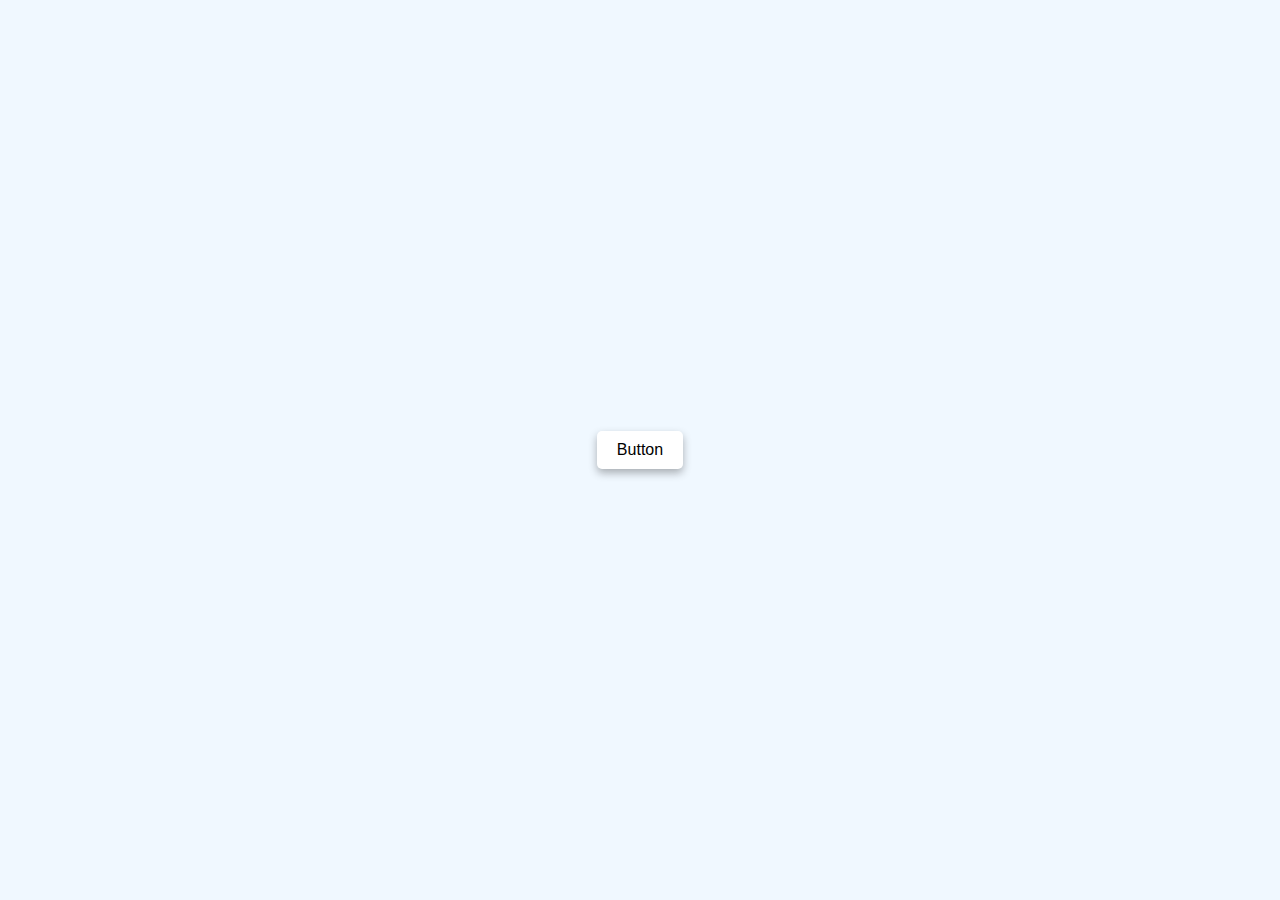
<file: Button-Effect/index.html>
<!DOCTYPE html>
<html lang="en">
  <head>
    <meta charset="UTF-8" />
    <meta http-equiv="X-UA-Compatible" content="IE=edge" />
    <meta name="viewport" content="width=device-width, initial-scale=1.0" />
    <title>Button Ripple Effect</title>
    <link rel="stylesheet" href="style.css" />
  </head>
  <body>
    <a href="style.css" class="btn"><span>Button</span></a>
    <script src="Script.js"></script>
  </body>
</html>
</file>
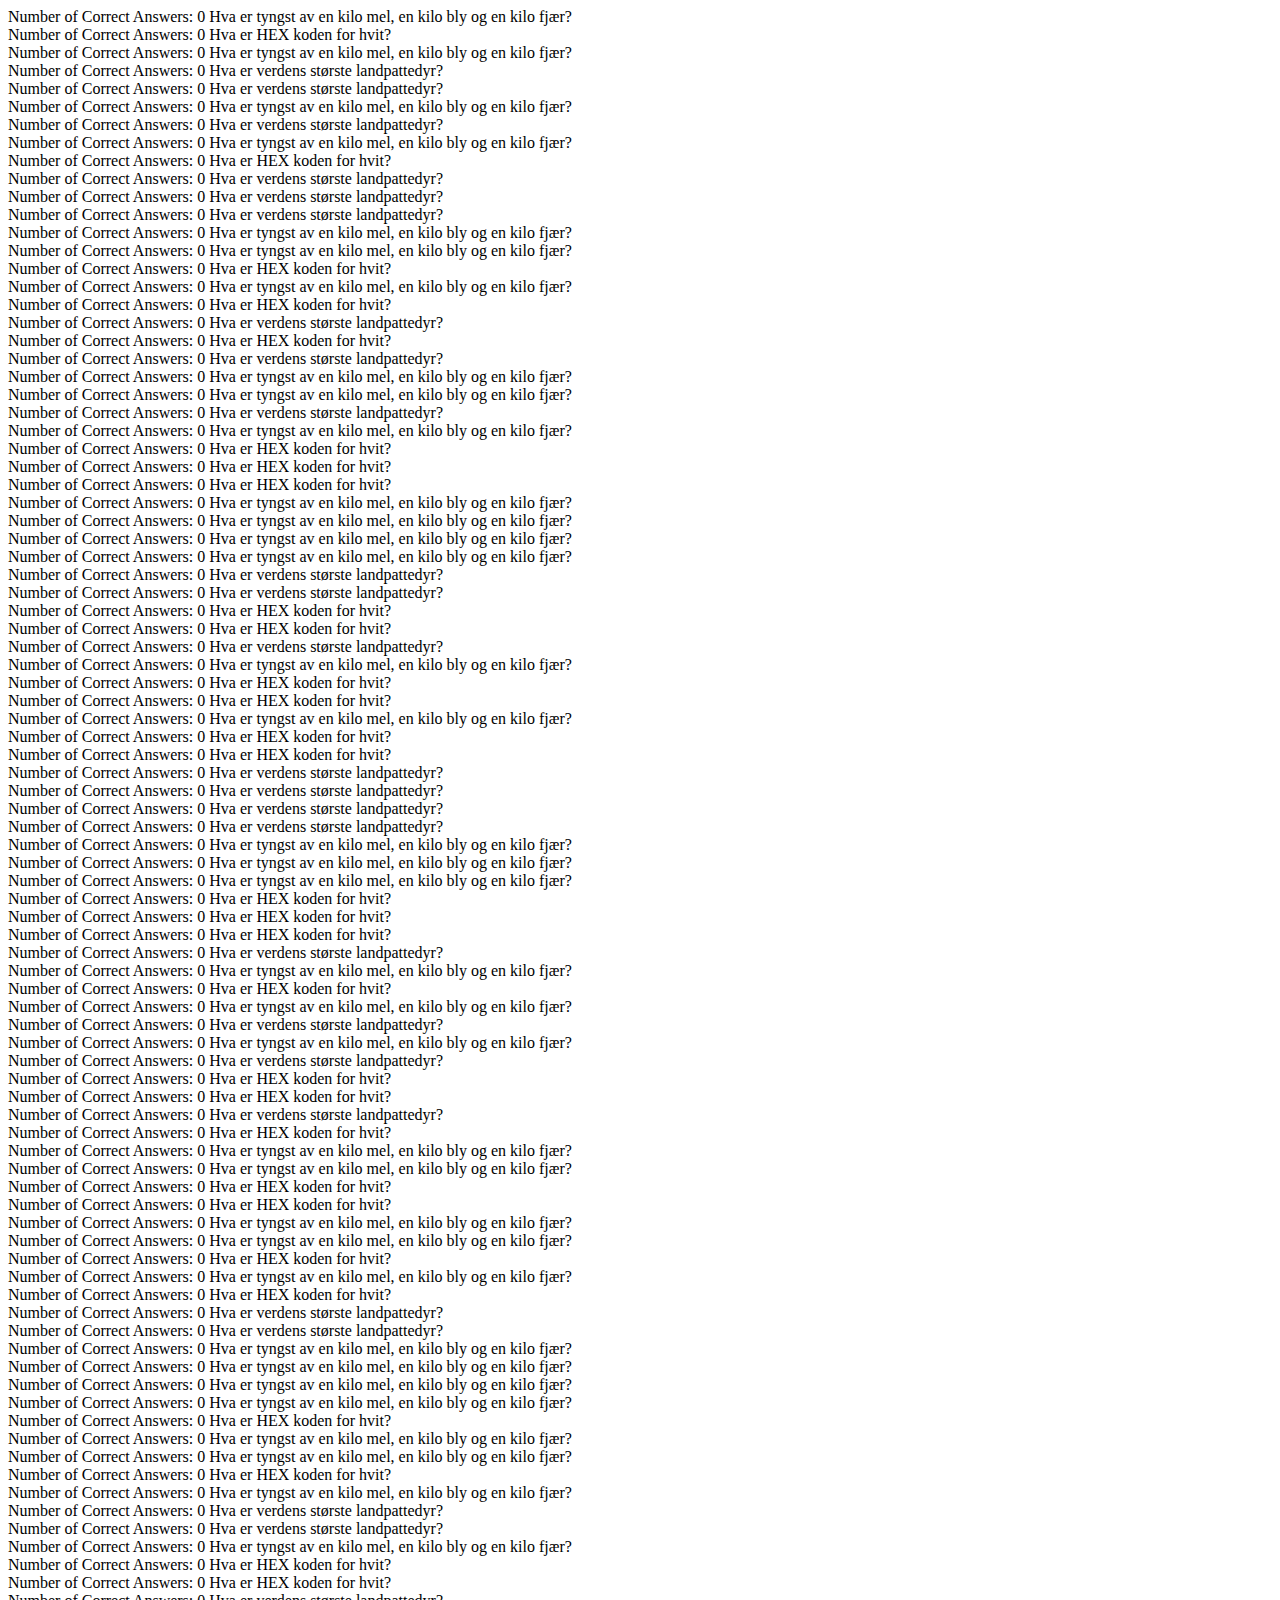
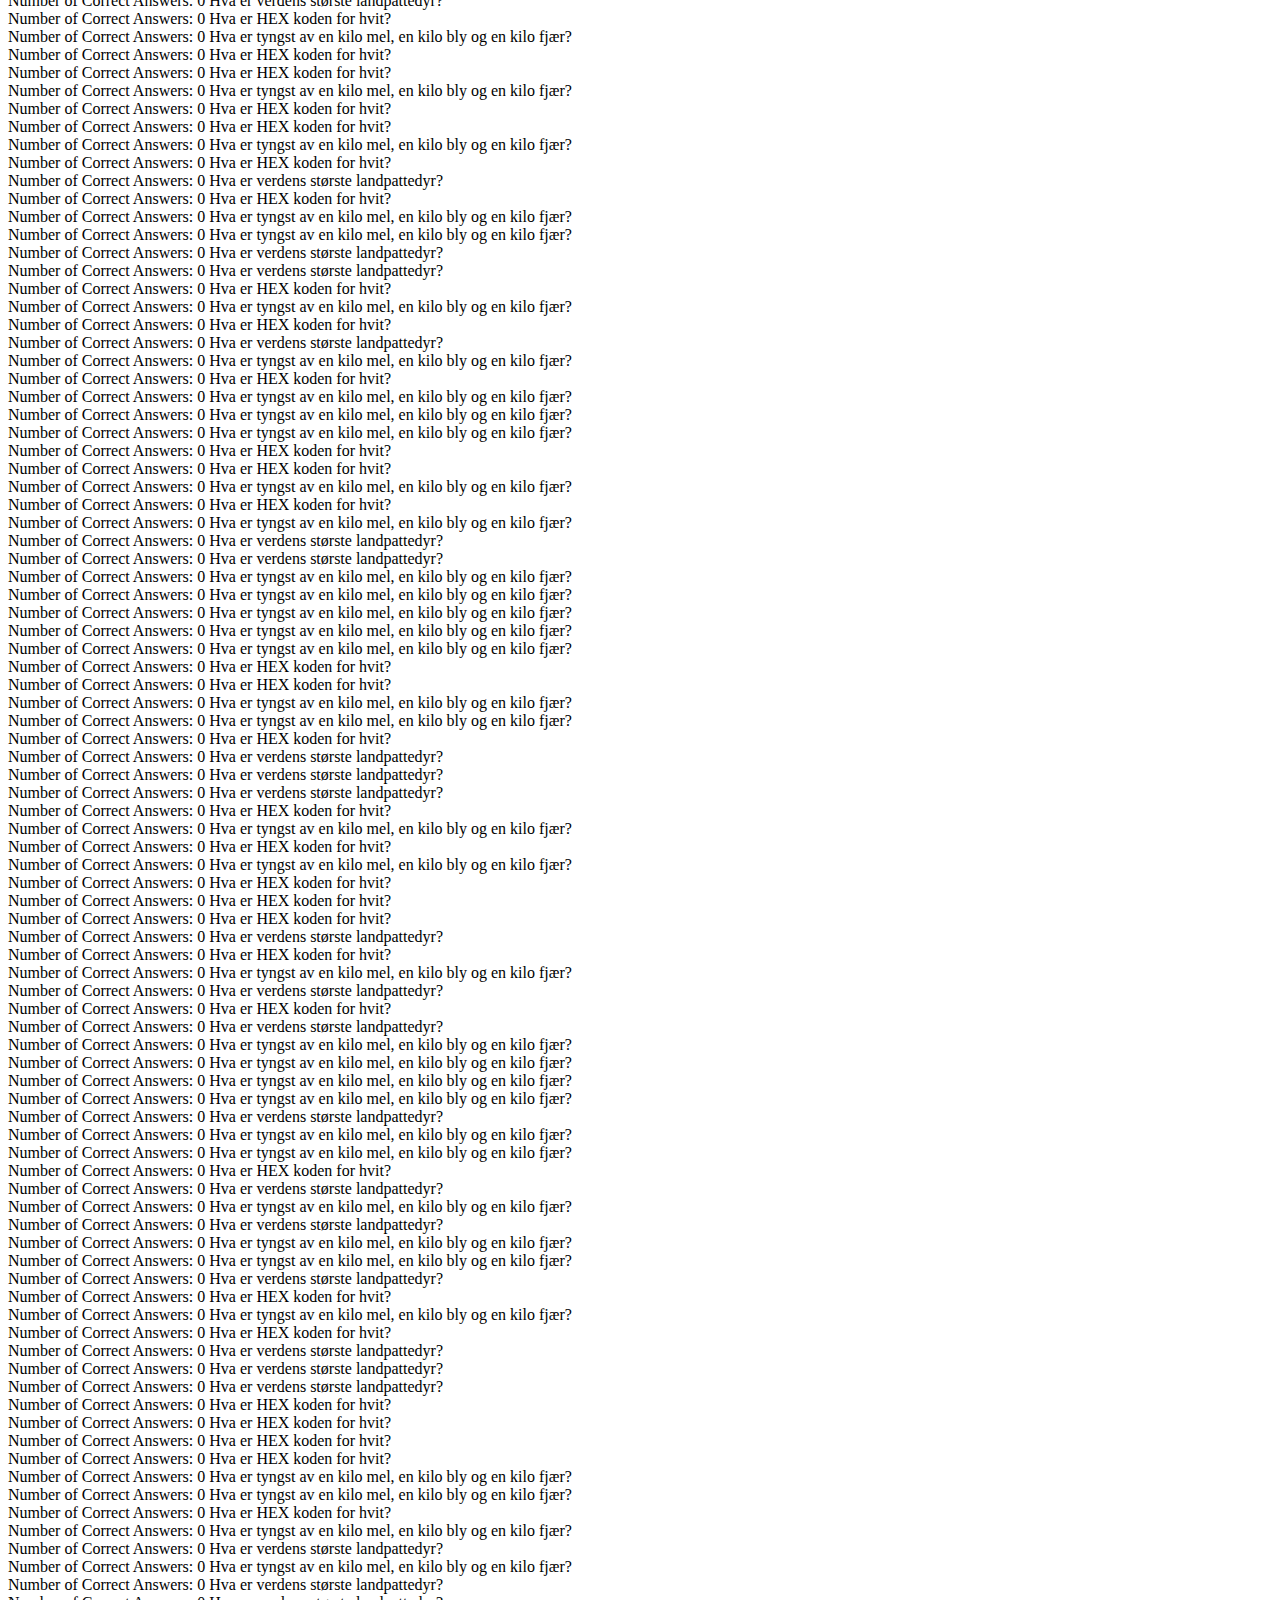
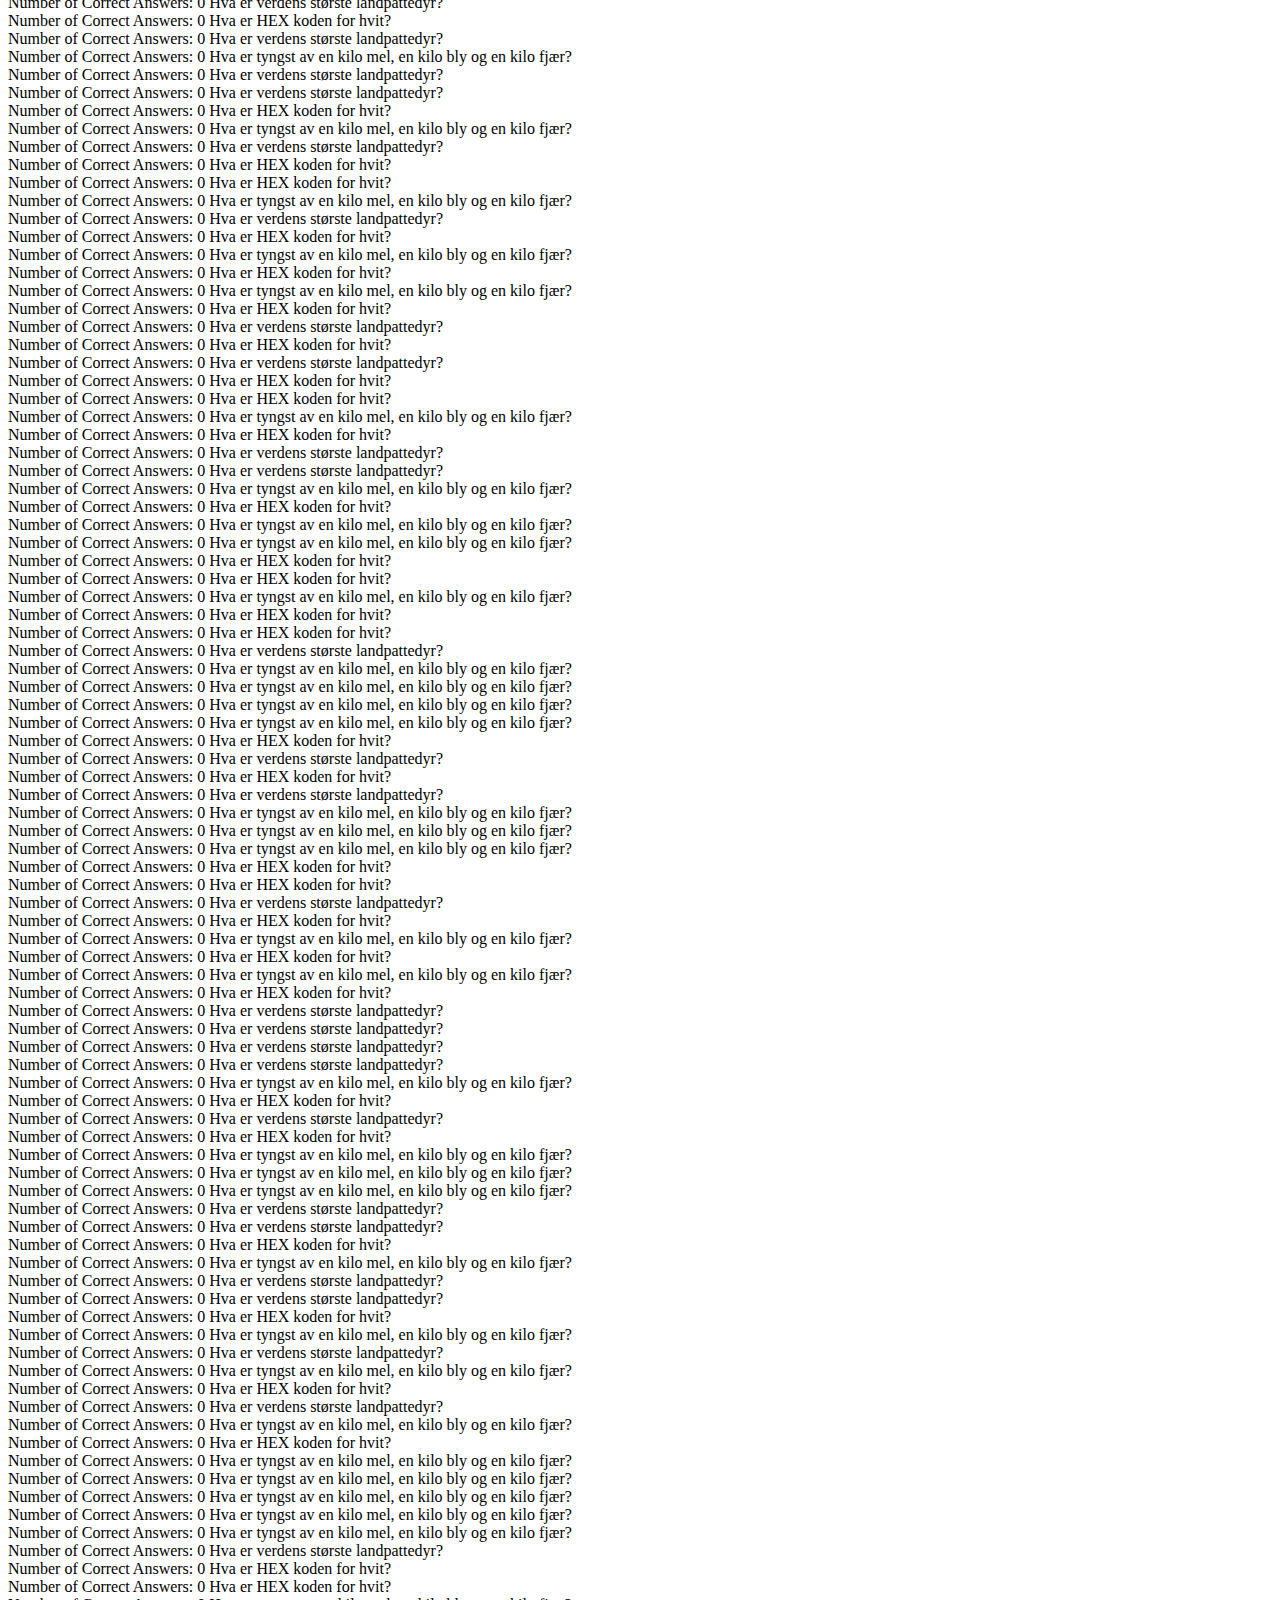
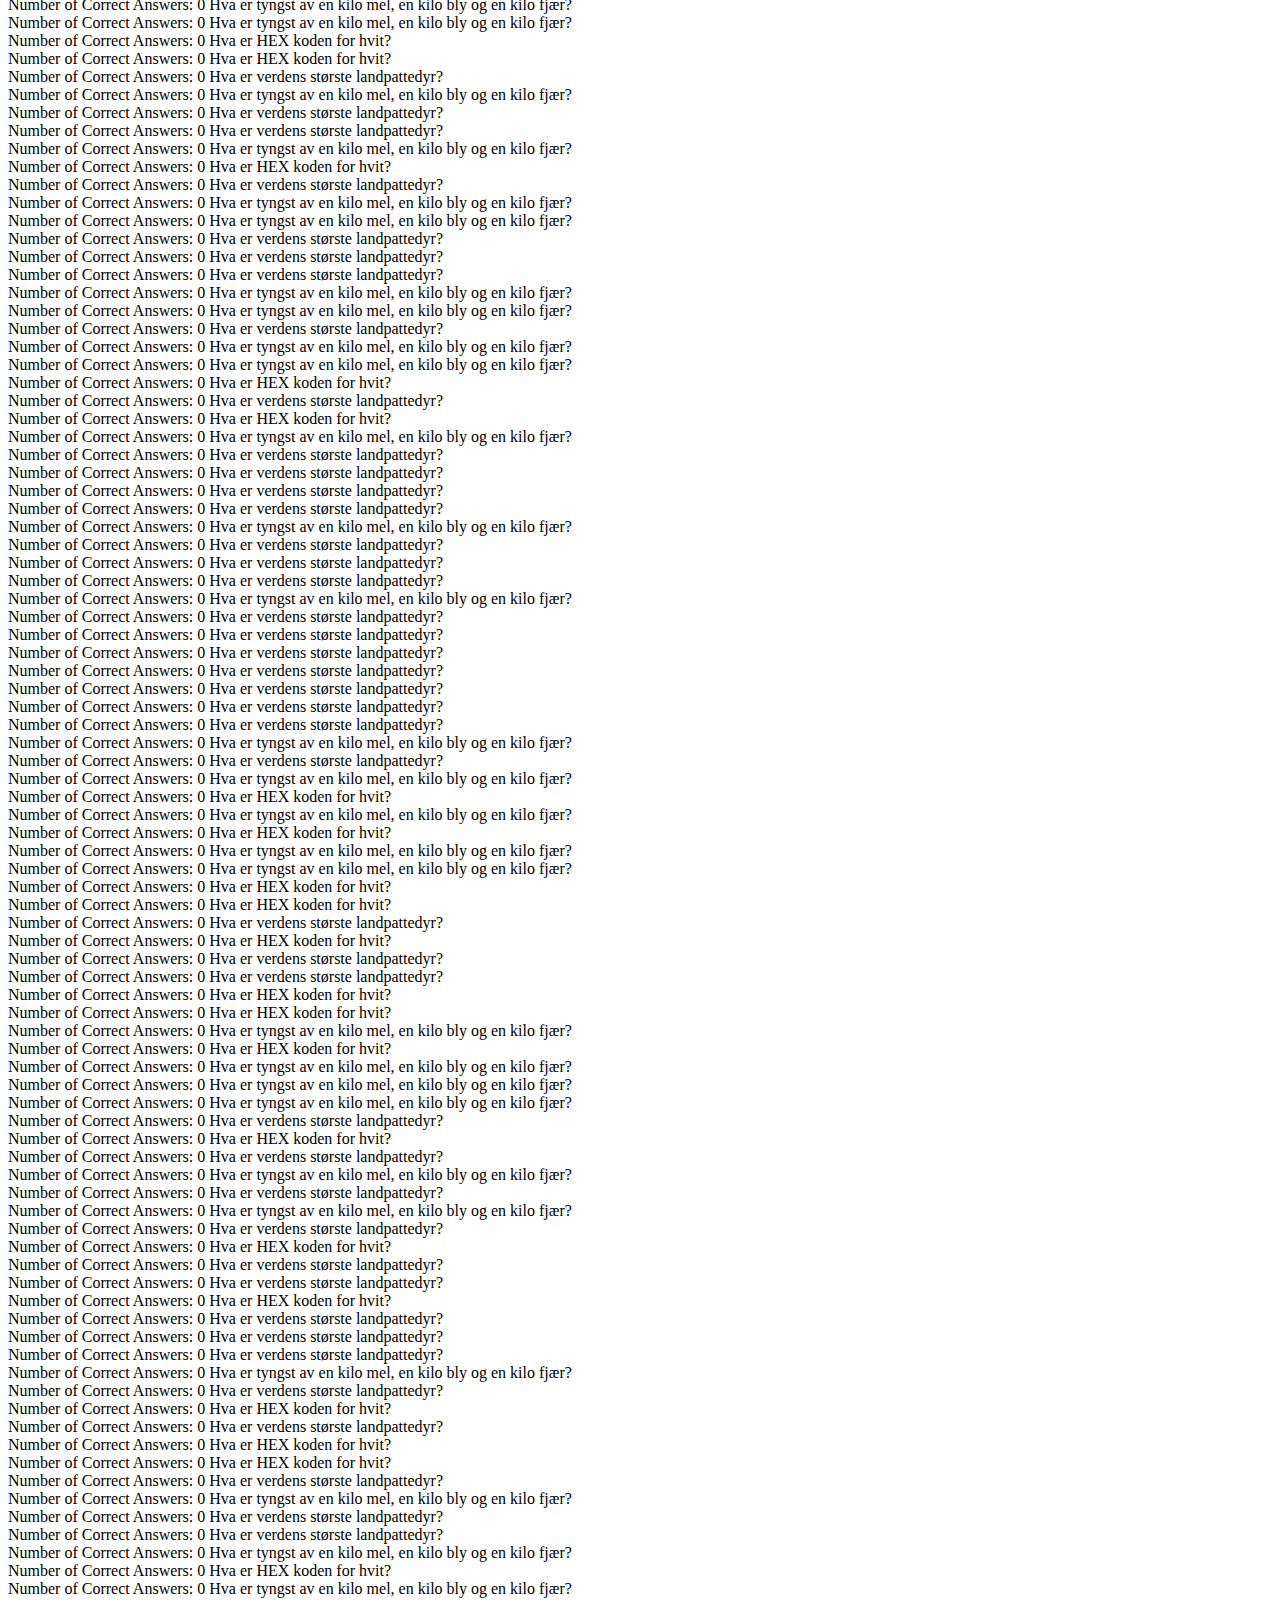
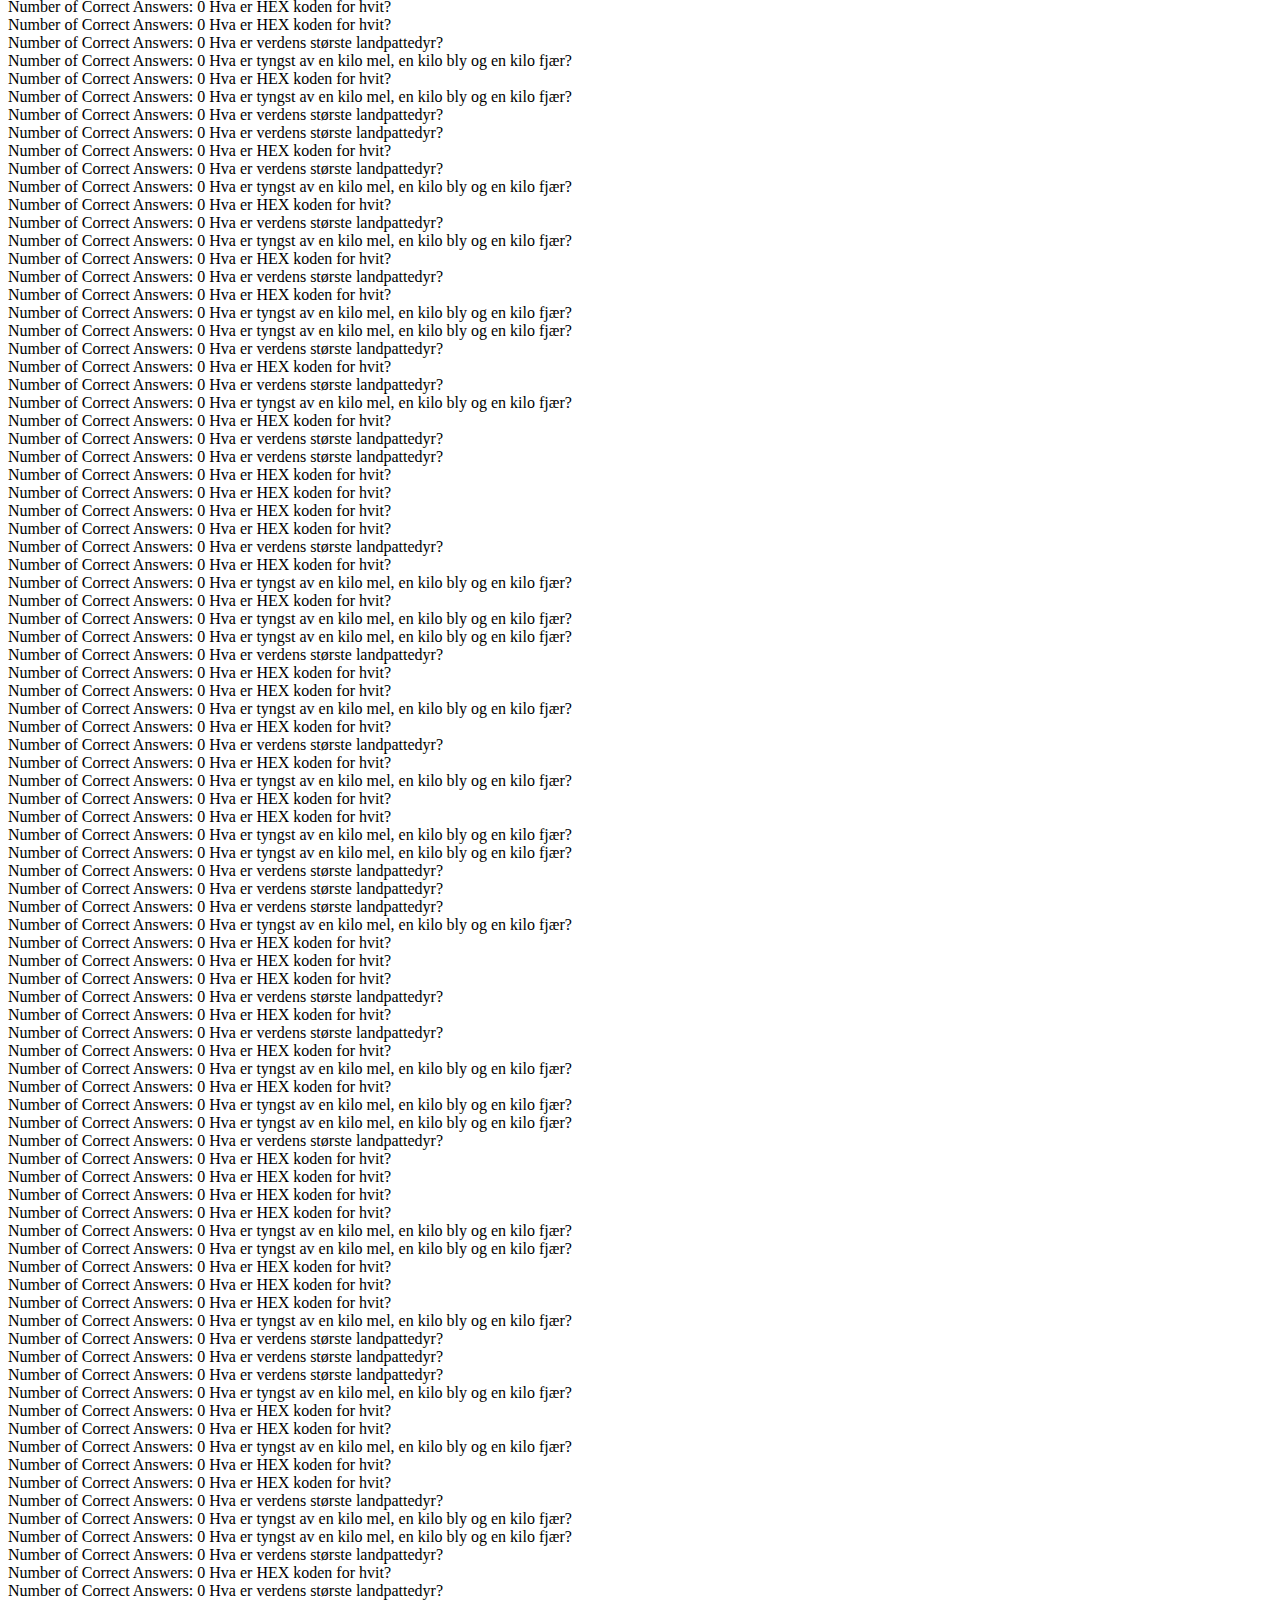
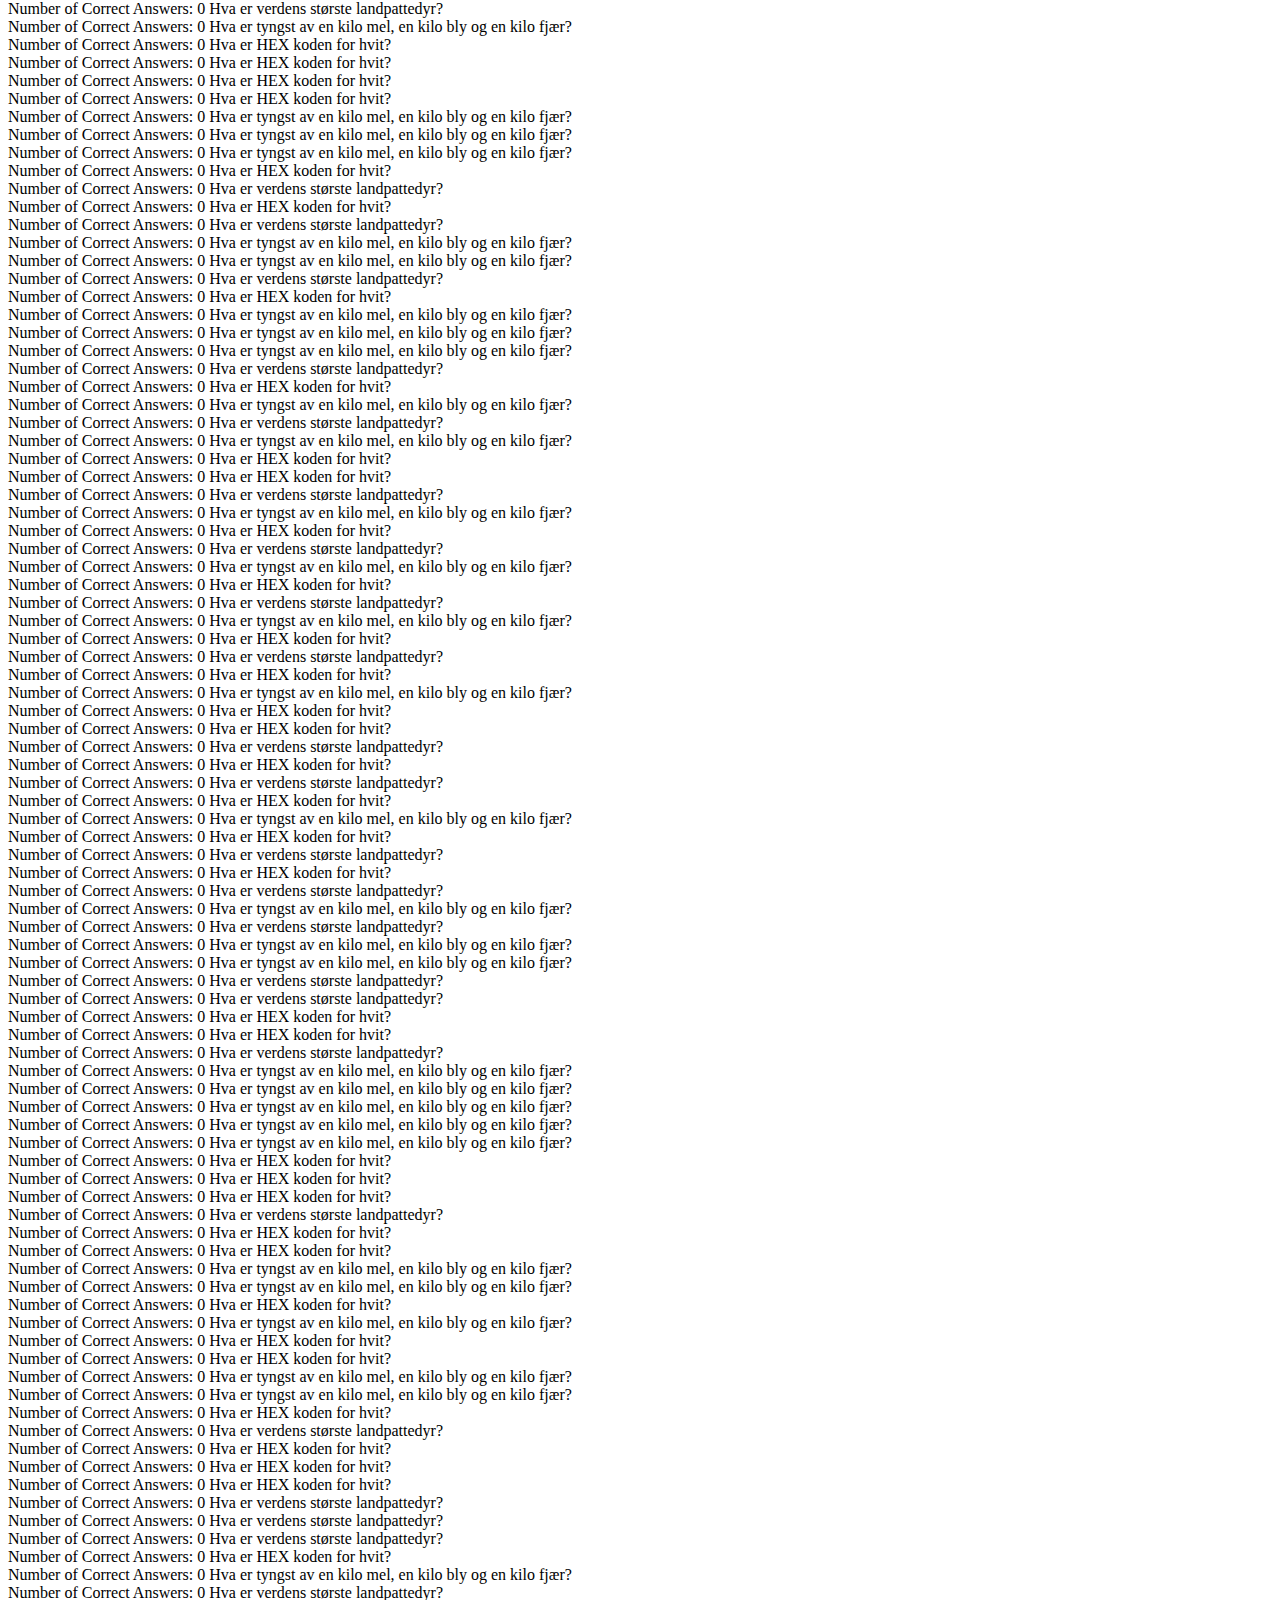
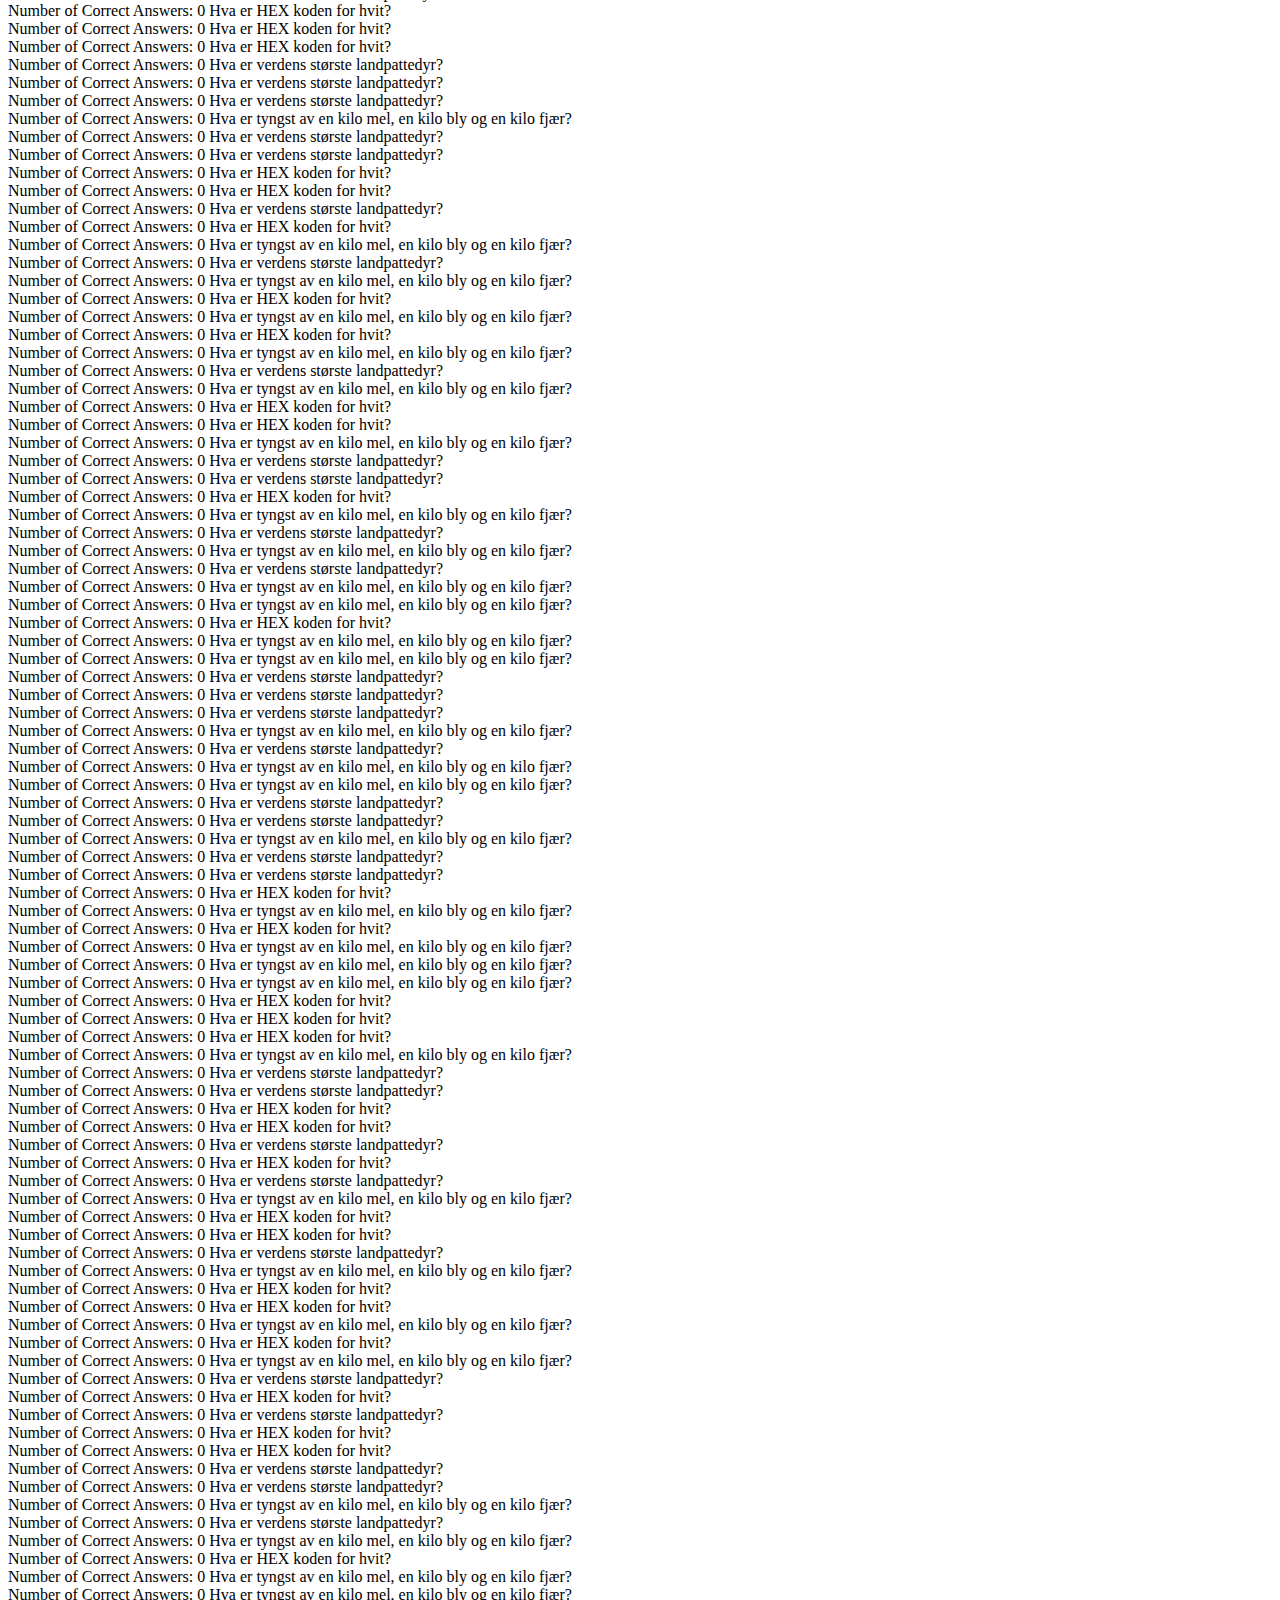
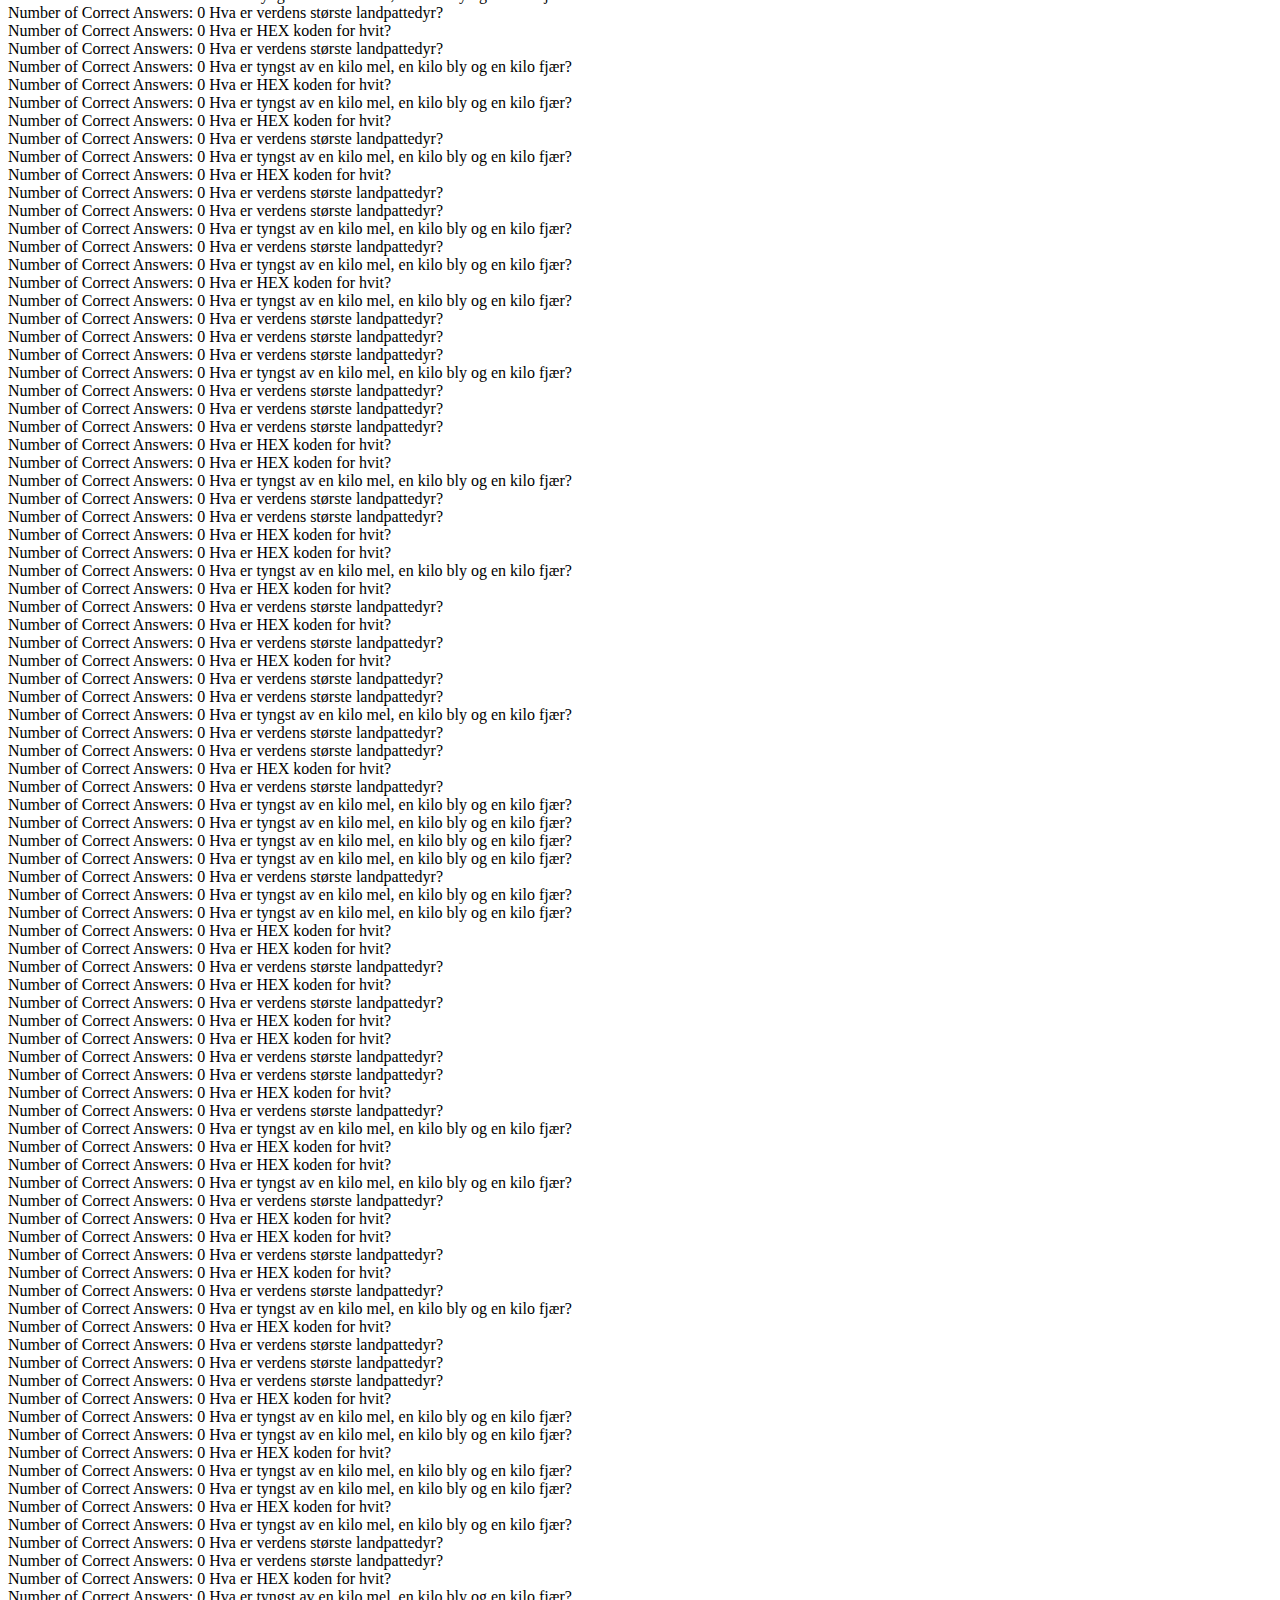
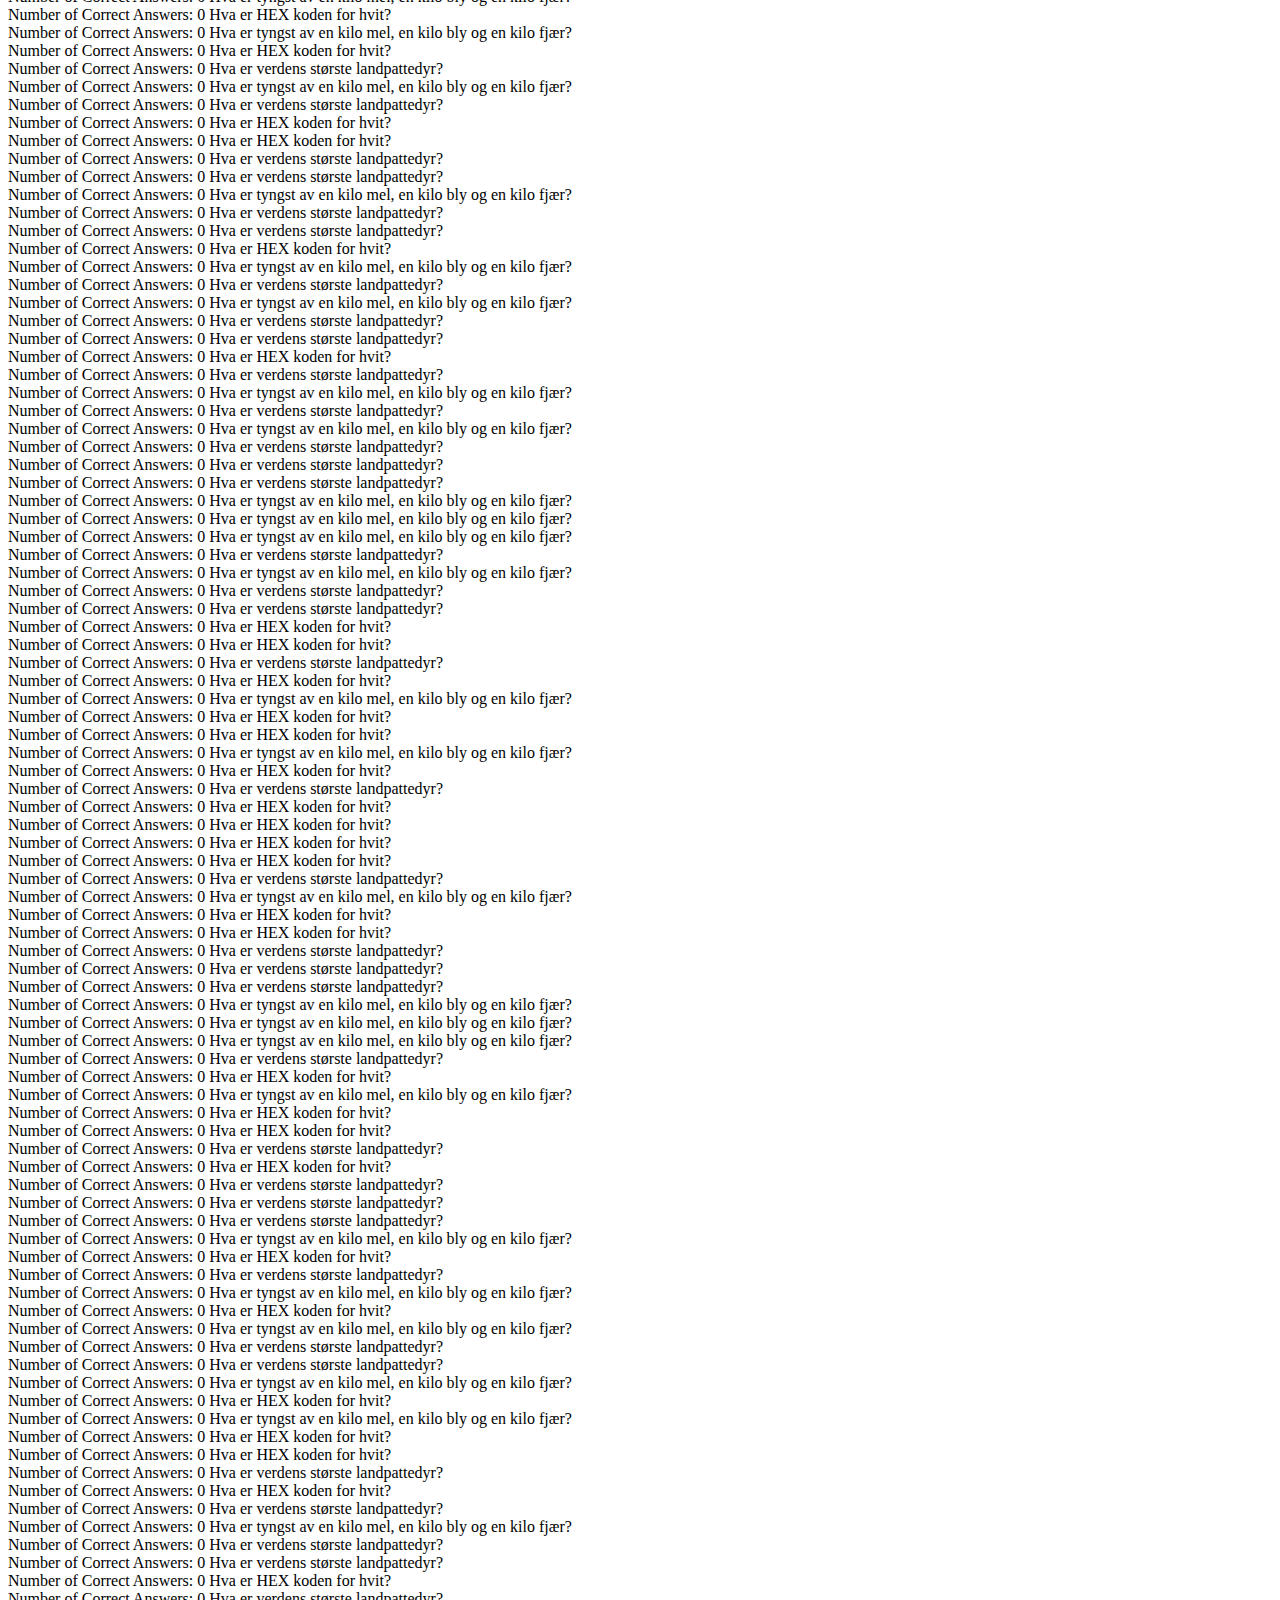
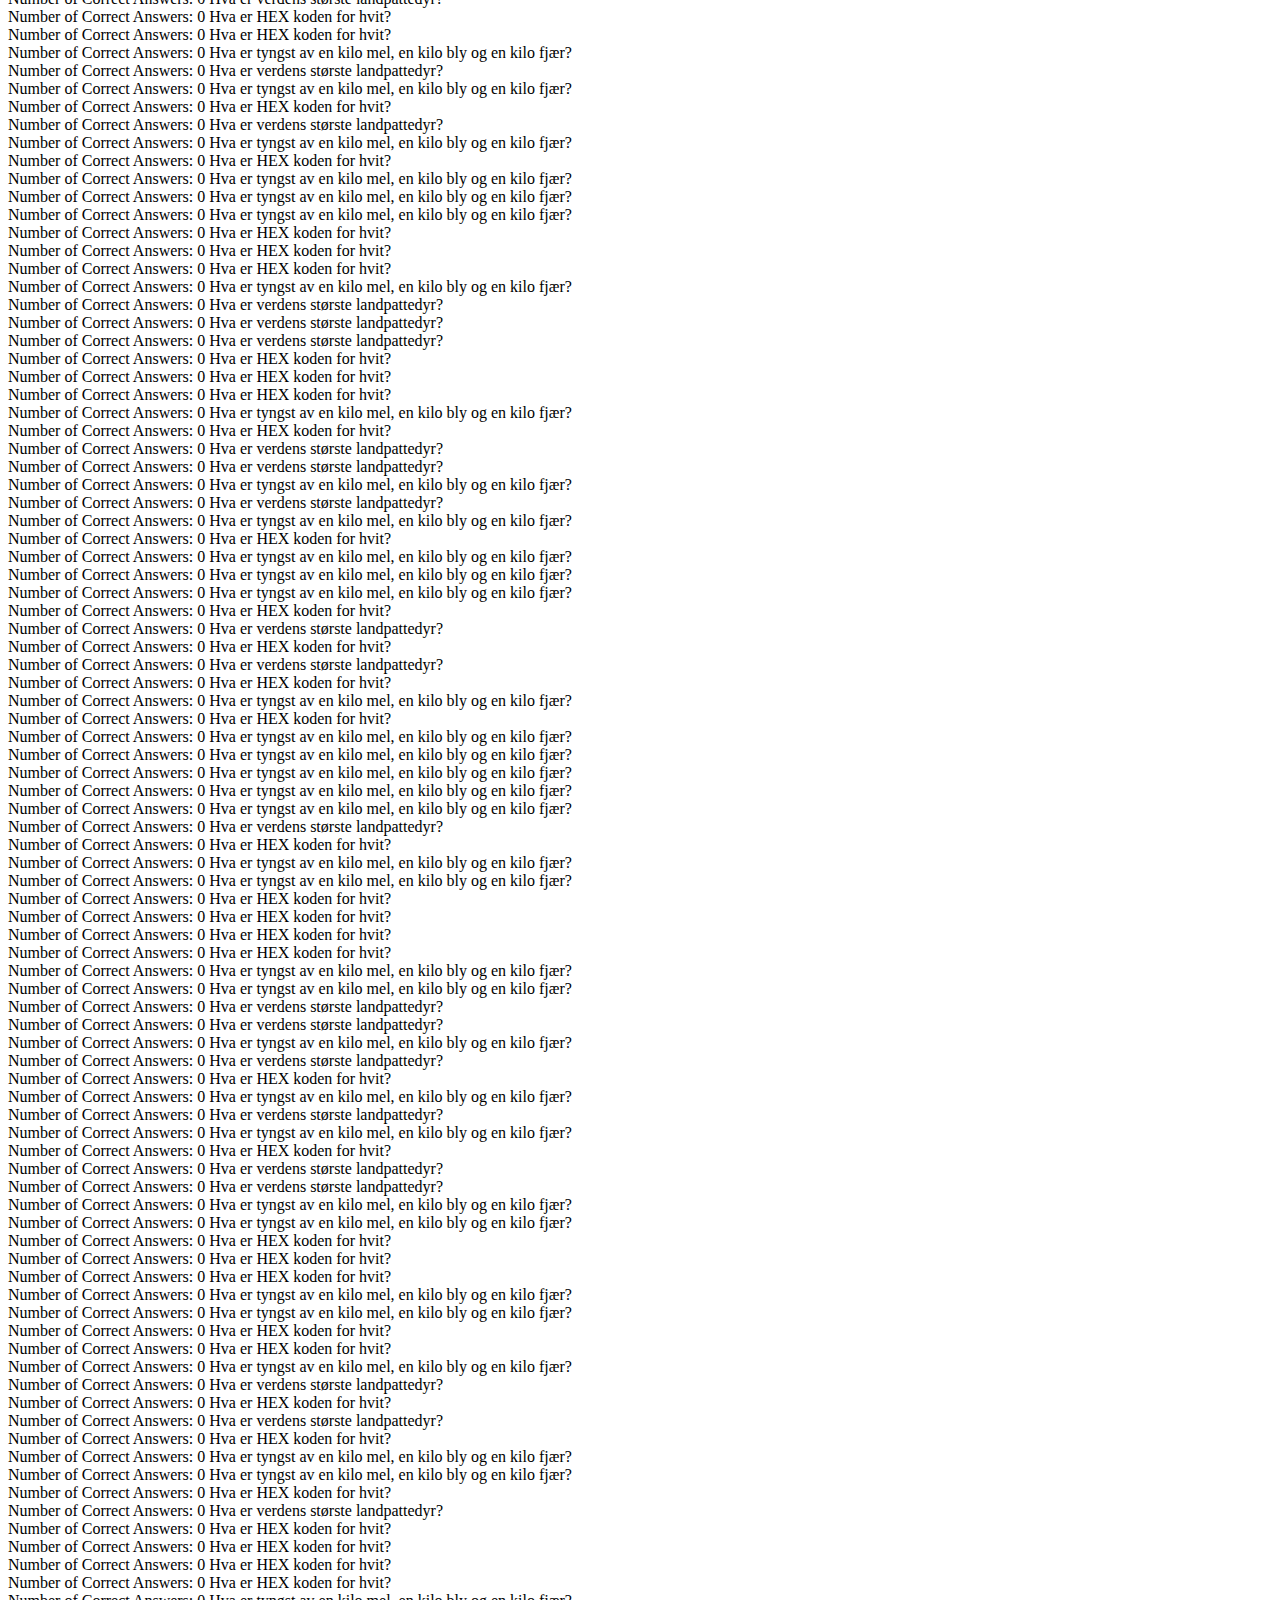
<file: Debug this/index.html>
<!DOCTYPE html>
<html lang="en">
<head>
    <meta charset="UTF-8">
    <meta name="viewport" content="width=device-width, initial-scale=1.0">
    <meta http-equiv="X-UA-Compatible" content="ie=edge">
    <title>HALP! I got all these errors & no idea how to fix them!</title>
</head>
<body>
   
    <div id="output"></div>
    <script>
    const outputDiv = document.getElementById("output"); //fjernet "s" i elementById
    const questionArray =[
        {
            question: "Hva er verdens største landpattedyr?",
            answers: {
                a: "Rød kjempekenguru",
                b: "Blåhval",
                c: "Elefant",
            },
            correctAnswer: "Elefant"
            },

        
        {
            question: "Hva er HEX koden for hvit?",
            answers: {
                a: "#000",
                b: "#FFF",
                c: "#AAA"
            },
            correctAnswer: "#FFF"

        },
        {
            question: "Hva er tyngst av en kilo mel, en kilo bly og en kilo fjær?",
            answers: {
                a: "BLY.",
                b: "Fjær, det er det flere av i en kilo", // b istedenfor d
                c: "Lurespørsmål!"
            },
            correctAnswer: "Lurespørsmål!"

        },
    ];
    //let currentQuestion;
    let correctAnswerCounter = 0;
    let rightOrWrong = "";
    let hideOrShow = "none";    

    showQuiz();
    function showQuiz(){
        let randomQuestionIndex = Math.floor(Math.random()*questionArray.length ) //l istedenfor i
      
        outputDiv.innerHTML += `Number of Correct Answers: ${correctAnswerCounter}
        ${questionArray[randomQuestionIndex].question} </br>
        `
        ;
        for(let answer in questionArray[randomQuestionIndex].answers){
            outputDiv.innertext += `              
            <li onclick="checkAnswer(this.innerHTML, ${randomQuestionIndex})">
            ${questionArray[randomQuestionIndex][answer]} 
            </li>
            `
            ;
        }

        showQuiz();
       }
     function showHideResult(){
        outputDiv.innerHTML = `
        <div style="display: ${hideOrShow}"> Der hadde du ${rightOrWrong}!</div>
        `;
     }

    function checkAnswer(selectedAnswer, randomIndex){
        hideOrShow = "yes";
        rightOrWrong = "feil";
        showQuiz();
        if(selectedAnswer = questionArray[randomIndex].correctAnswer){
            rightOrWrong = "rett";
            correctAnswerCounter++;

        }
        showHideResult(buttonPress);
      
    }
    </script>
</body>
</html>
</file>
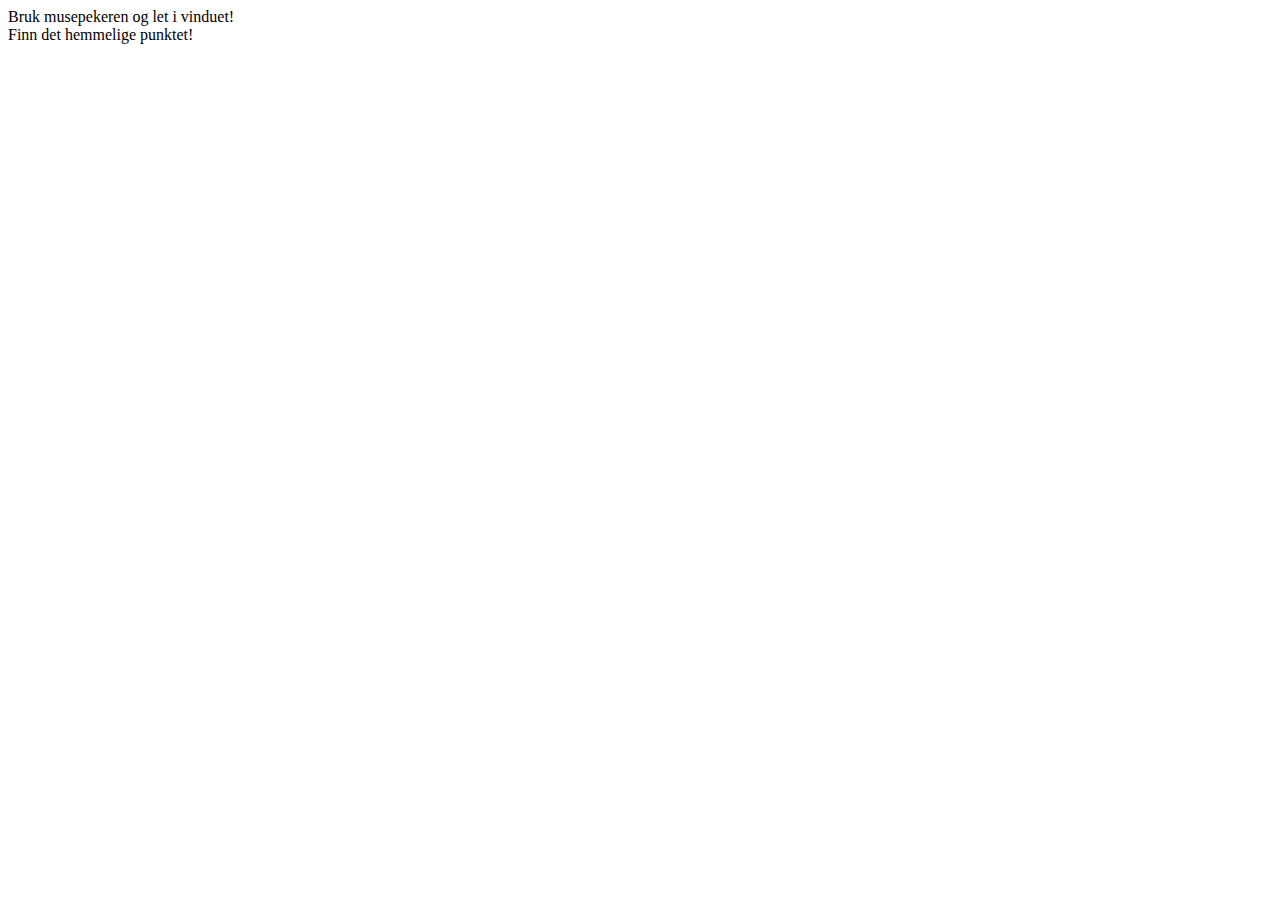
<file: Tampen Brenner/index.html>
﻿<!DOCTYPE html>

<html lang="en" xmlns="http://www.w3.org/1999/xhtml">
<head>
    <meta charset="utf-8" />
    <title>Tampen brenner</title>
</head>
<body>
  <div>Bruk musepekeren og let i vinduet!</div>
    <div id="info" style="width: 200px;">Finn det hemmelige punktet!</div>
    <div id="point" style="position: absolute; width: 40px; height: 40px; background-color: orange; display: none"></div>

    <script type="text/javascript">
        var div = document.getElementById('info');
        var point = document.getElementById('point');

        var randomX = Math.floor(Math.random() * window.innerWidth);
        var randomY = Math.floor(Math.random() * window.innerHeight);
        point.style.left = (randomX - 5) + 'px';
        point.style.top = (randomY - 5) + 'px';
        




	   function usePosition(x, y) {
            var dx = x - randomX;
            var dy = y - randomY;
            var distance = Math.sqrt(dx * dx + dy * dy);


            if (distance < 20) {
                div.innerText = 'Du klarte det!';
                point.style.display = 'block';
            }


			else if (distance < 100) {
                div.innerText = 'Tampen brenner';
                var redAmount = (1 + Math.floor(distance / 7)).toString(16);
                div.style.backgroundColor = '#ff' + redAmount + redAmount + redAmount + redAmount;
            }

			else {
                div.innerText = 'Finn det hemmelige punktet!';
                div.style.backgroundColor = '#ffffff';
            }
        }
        (function () {
            document.onmousemove = handleMouseMove;
            function handleMouseMove(event) {
                var dot, eventDoc, doc, body, pageX, pageY;
                event = event || window.event; 
                if (event.pageX == null && event.clientX != null) {
                    eventDoc = (event.target && event.target.ownerDocument) || document;
                    doc = eventDoc.documentElement;
                    body = eventDoc.body;
                    event.pageX = event.clientX +
                        (doc && doc.scrollLeft || body && body.scrollLeft || 0) -
                        (doc && doc.clientLeft || body && body.clientLeft || 0);
                    event.pageY = event.clientY +
                        (doc && doc.scrollTop || body && body.scrollTop || 0) -
                        (doc && doc.clientTop || body && body.clientTop || 0);
                }
                usePosition(event.pageX, event.pageY);
            }
        })();
    </script>
</body>
</html>
</file>
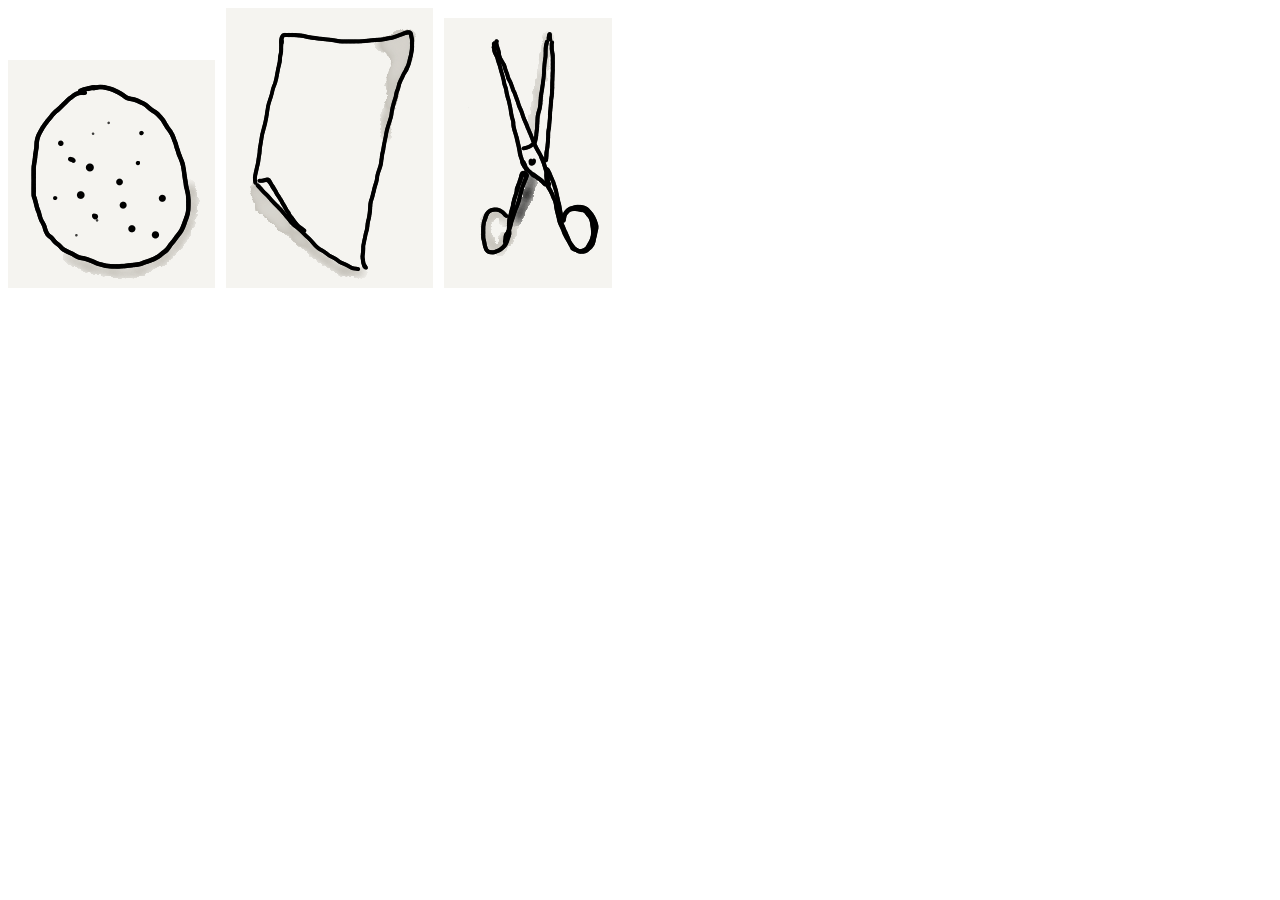
<file: SteinSaksPapir.html>
<!DOCTYPE html>
<html lang="en">
<head>
    <meta charset="UTF-8">
    <title>Rock, Paper or Scissors?</title>
    <style>
    body{
        font-size: 40px;
        font-weight: bold;
        font-family: Verdana, Geneva, Tahoma, sans-serif;
        color:darkslategrey;
    }
    </style>
</head>
<body>
    <img src="/bild.png/rock.png" onclick="userSelect('rock')">
    <img src="/bild.png/papaer.png" onclick="userSelect('paper')">
    <img src="/bild.png/scissors.png" onclick="userSelect('scissors')">
    <div id="output"></div>
    <script>
        let selectedByUser = "none";
        let selectedByComp = "none";
        let winner = "none";
        const outputDiv = document.getElementById("output");


        function showResults(){
            if(winner != "none"){
            outputDiv.innerHTML = `
            You chose ${selectedByUser} - computer chose ${selectedByComp} <br>
            ${winner}  won!
            `;

            }
        }

        function userSelect(selected){
            selectedByUser = selected;
            computerSelect();
        }

        function computerSelect(){
            let randomChoice = Math.floor(Math.random()*3)+1;
            if(randomChoice == 1) selectedByComp = "rock";
            if(randomChoice == 2) selectedByComp = "paper";
            if(randomChoice == 3) selectedByComp = "scissors";
            checkWinning();
        }
        
        function checkWinning(){
            if(selectedByUser == "rock" && selectedByComp == "scissors"
                ||selectedByUser == "paper" && selectedByComp == "rock"
                ||selectedByUser == "scissors" && selectedByComp == "paper"){
                    winner = "You";
                }
            if(selectedByComp == "rock" && selectedByUser == "scissors"
                ||selectedByComp == "paper" && selectedByUser == "rock"
                ||selectedByComp == "scissors" && selectedByUser == "paper"){
                    winner = "Computer";
                }
            if(selectedByUser != "none" && selectedByUser == selectedByComp){
                winner = "No one";
            }   
            showResults();
        }
    
    </script>

</body>
</html>
</file>
<file: Button-Effect/style.css>
body {
    margin: 0;
    display: flex;
    justify-content: center;
    height: 100vh;
    align-items: center;
    background-color: aliceblue;
    font-family: sans-serif;
  }
  
  .btn {
    background-color: white;
    padding: 10px 20px;
    border-radius: 5px;
    box-shadow: 0 4px 8px rgba(0, 0, 0, 0.3);
    text-decoration: none;
    color: black;
    position: relative;
    overflow: hidden;
  }
  
  .btn span {
    position: relative;
    z-index: 1;
  }
  
  .btn::before {
    content: "";
    position: absolute;
    background-color: blue;
    width: 0;
    height: 0;
    left: var(--xPos);
    top: var(--yPos);
    transform: translate(-50%, -50%);
    border-radius: 50%;
    transition: width 0.5s, height 0.5s;
  }
  
  .btn:hover::before {
    width: 300px;
    height: 300px;
  }
</file>
